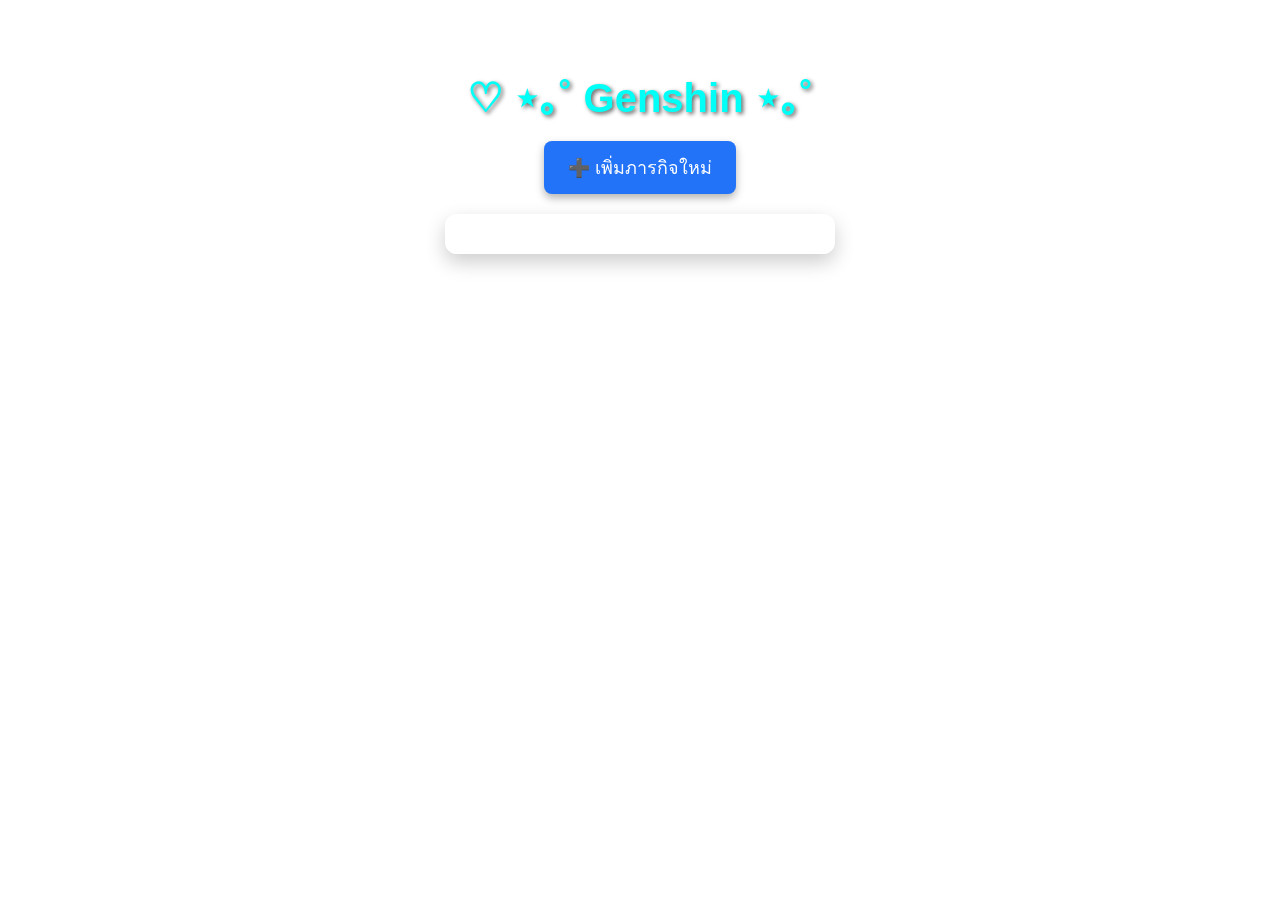
<file: cell03/ex03/index.html>
<!DOCTYPE html>
<html lang="th">
<head>
  <meta charset="UTF-8">
  <title>🌸 TO DO สไตล์อนิเมะ</title>
  <link rel="stylesheet" href="Cartoon.css">
  <link href="https://fonts.google.com/noto/specimen/Noto+Sans+Thai" rel="stylesheet">
  <style>
   body {
    
  font-family: 'Mochiy Pop One', sans-serif;
  background-size: cover;
  background-position: center;
  background-attachment: fixed;
  padding: 40px;
  color: #00FFF7;
  text-align: center;
}


    h1 {
      font-size: 2.5rem;
      text-shadow: 2px 2px 4px rgba(0,0,0,0.6);
      margin-bottom: 20px;
    }

    button {
        
      background-color: #2273f7;
      border: none;
      border-radius: 8px;
      padding: 12px 24px;
      font-size: 18px;
      color: white;
      cursor: pointer;
      box-shadow: 0 4px 8px rgba(0,0,0,0.3);
      transition: all 0.3s ease;
    }

    button:hover {
      background-color: #f51212;
      transform: scale(1.05);
    }

    #ft_list {
      background: rgba(255, 255, 255, 0.8);
      border-radius: 12px;
      padding: 20px;
      width: 350px;
      margin: 20px auto;
      box-shadow: 0 8px 20px rgba(0,0,0,0.2);
    }

    .todo {
      background-color: #fff0f5;
      border: 2px dashed #ff69b4;
      color: #d63384;
      padding: 12px;
      margin-bottom: 10px;
      border-radius: 10px;
      font-size: 16px;
      cursor: pointer;
      transition: transform 0.2s ease;
    }

    .todo:hover {
      background-color: #55ddf2;
      transform: scale(1.03);
    }
  </style>
</head>
<body>
  <h1> ♡ ⋆｡˚ Genshin ⋆｡˚  </h1>
  <button onclick="addTodo()">➕ เพิ่มภารกิจใหม่</button>
  <div id="ft_list"></div>

  <script>
    window.onload = function () {
      const saved = getCookie("todos");
      if (saved) {
        const todos = JSON.parse(saved);
        todos.forEach(todo => addTodoElement(todo));
      }
    };

    function addTodo() {
      const text = prompt("กรอกภารกิจน่ารัก ๆ ของคุณสิ~ ✨");
      if (text && text.trim() !== "") {
        addTodoElement(text.trim());
        saveTodos();
      }
    }

    function addTodoElement(text) {
      const todoDiv = document.createElement("div");
      todoDiv.className = "todo";
      todoDiv.innerText = "📝 " + text;

      todoDiv.onclick = function () {
        if (confirm("คุณแน่ใจว่าจะลบภารกิจนี้หรือเปล่า? 😢")) {
          todoDiv.remove();
          saveTodos();
        }
      };

      const list = document.getElementById("ft_list");
      list.insertBefore(todoDiv, list.firstChild);
    }

    function saveTodos() {
      const list = document.getElementById("ft_list");
      const todos = [];
      for (const child of list.children) {
        todos.push(child.innerText.replace("📝 ", ""));
      }
      setCookie("todos", JSON.stringify(todos), 365);
    }

    function setCookie(name, value, days) {
      const expires = new Date(Date.now() + days * 864e5).toUTCString();
      document.cookie = name + "=" + encodeURIComponent(value) + "; expires=" + expires + "; path=/";
    }

    function getCookie(name) {
      return document.cookie.split("; ").reduce((r, v) => {
        const parts = v.split("=");
        return parts[0] === name ? decodeURIComponent(parts[1]) : r
      }, "");
    }
  </script>
</body>
</html>
</file>
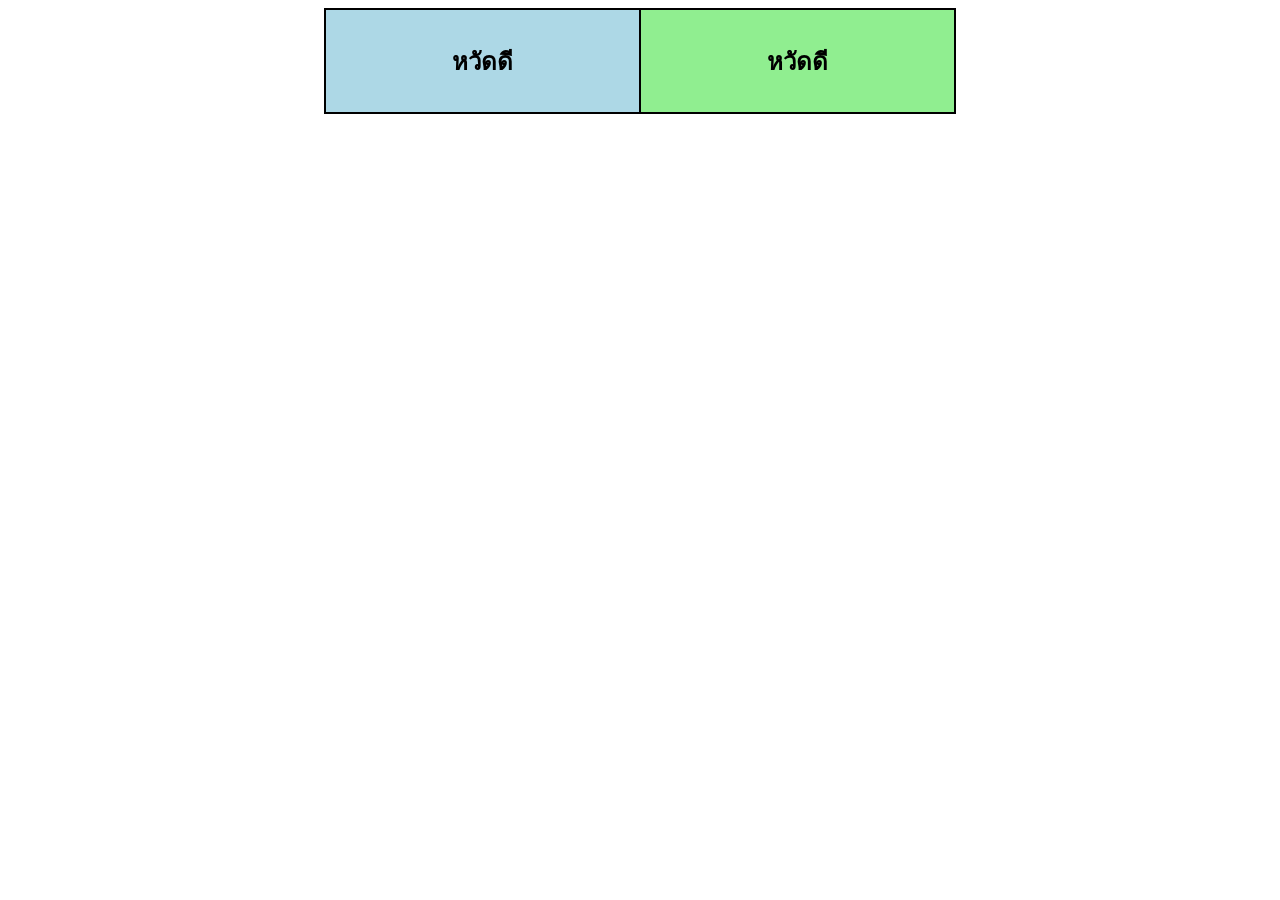
<file: cell01/ex05/ tab.html>
<!DOCTYPE html>
<html lang="en">
<head>
    <meta charset="UTF-8">
    <meta name="viewport" content="width=device-width, initial-scale=1.0">
    <title>Tab</title>
    <style>
        table {
            width: 50%;
            margin: auto;
            border-collapse: collapse;
        }
        td {
            width: 50%;
            height: 100px;
            text-align: center;
            font-size: 1.5em;
            font-weight: bold;
            border: 2px solid black;
        }
        .box1 {
            background-color: lightblue;
        }
        .box2 {
            background-color: lightgreen;
        }
    </style>
</head>
<body>

    <table>
        <tr>
            <td class="box1">หวัดดี</td>
            <td class="box2">หวัดดี</td>
        </tr>
    </table>

</body>
</html>
</file>
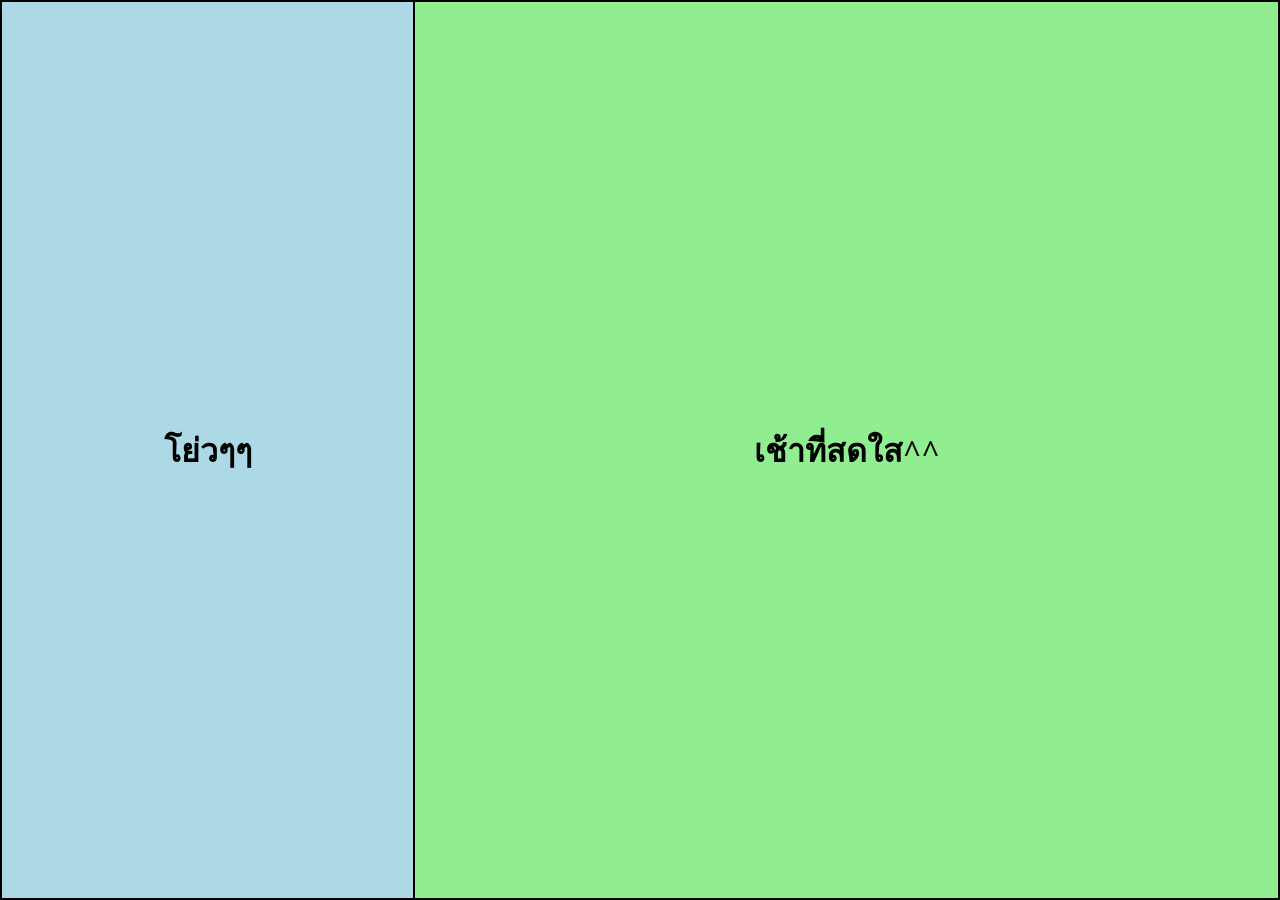
<file: cell01/ex06/responsive.html>
<!DOCTYPE html>
<html lang="en">
<head>
    <meta charset="UTF-8">
    <meta name="viewport" content="width=device-width, initial-scale=1.0">
    <title>Responsive Table</title>
    <style>
        * {
            margin: 0;
            padding: 0;
            box-sizing: border-box;
        }
        html, body {
            width: 100%;
            height: 100%;
            display: flex;
            justify-content: center;
            align-items: center;
            background-color: #f0f0f0;
        }
        table {
            width: 100%;
            height: 100%;
            border-collapse: collapse;
        }
        td {
            border: 2px solid black;
            text-align: center;
            font-size: 2em;
            font-weight: bold;
        }
        .box1 {
            background-color: lightblue;
        }
        .box2 {
            background-color: lightgreen;
        }
    </style>
</head>
<body>

    <table>
        <tr>
            <td class="box1">โย่วๆๆ</td>
            <td class="box2">เช้าที่สดใส^^</td>
        </tr>
    </table>

</body>
</html>
</file>
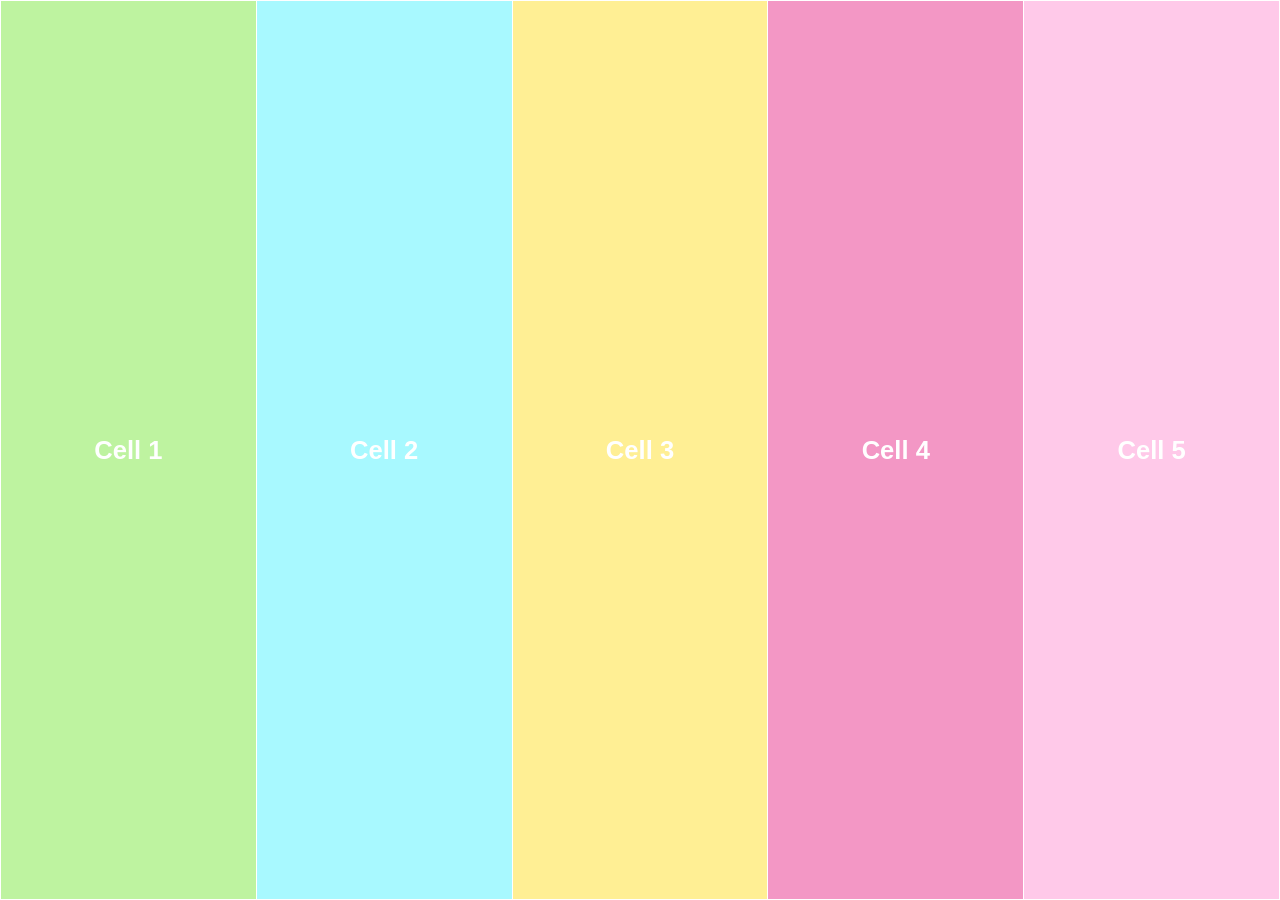
<file: cell02/ex00/responsive.html>
<!DOCTYPE html>
<html lang="en">
<head>
  <meta charset="UTF-8">
  <title>Responsive Table</title>
  <link rel="stylesheet" href="responsive.css">
</head>
<body>

  <table>
    <tr>
      <td class="cell1">Cell 1</td>
      <td class="cell2">Cell 2</td>
      <td class="cell3">Cell 3</td>
      <td class="cell4">Cell 4</td>
      <td class="cell5">Cell 5</td>
    </tr>
  </table>

</body>
</html>
</file>
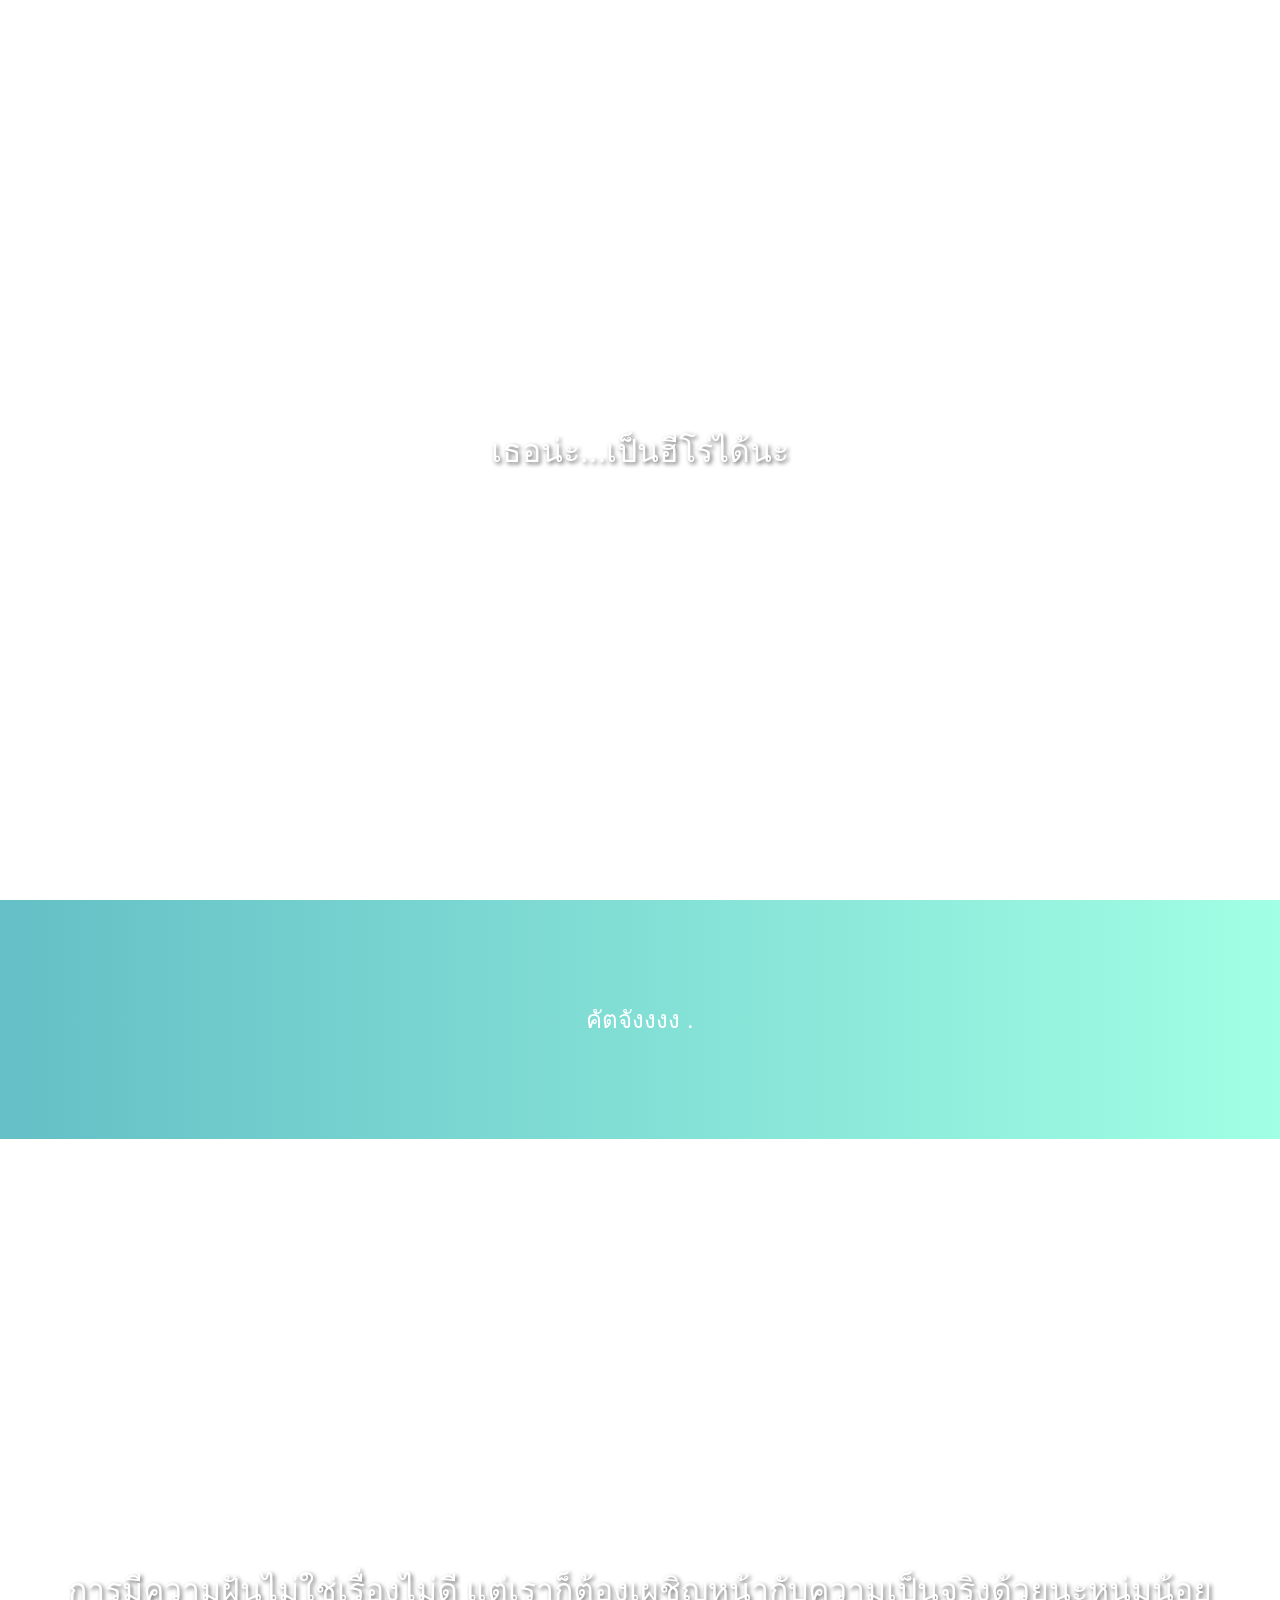
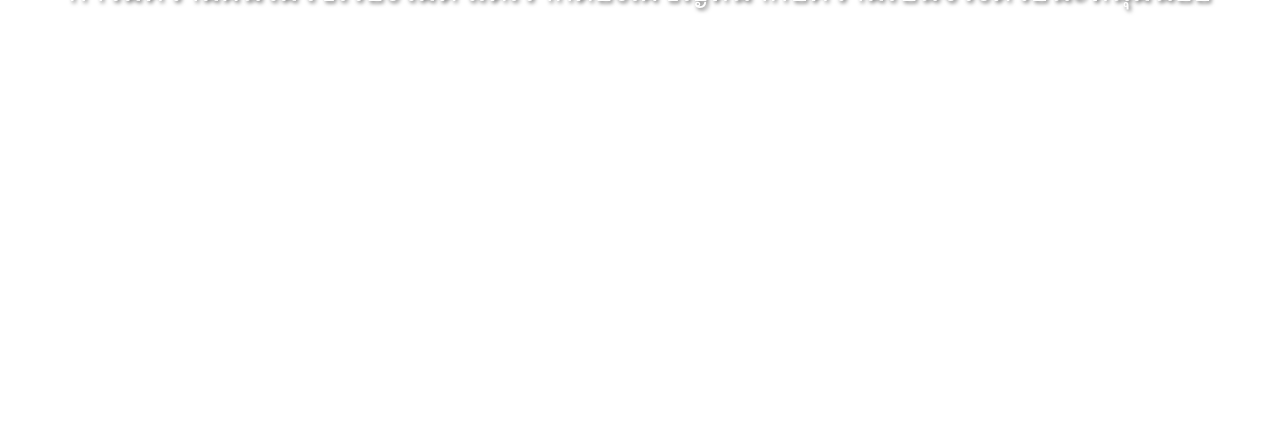
<file: cell02/ex02/parallax.html>
<!DOCTYPE html>
<html lang="en">
<head>
  <meta charset="UTF-8">
  <title>Parallax Page</title>
  <link rel="stylesheet" href="parallax.css">
</head>
<body>
  

  <!-- ภาพพื้นหลังแรก -->
  <section class="parallax parallax1">
    <div class="text">เธอน่ะ...เป็นฮีโร่ได้นะ</div>
  </section>

  <!-- บล็อกข้อความสีดำ -->
  <section class="content">
    <p>คัตจังงงง .</p>
  </section>

  <!-- ภาพพื้นหลังสุดท้าย -->
  <section class="parallax parallax2">
    <div class="text">การมีความฝันไม่ใช่เรื่องไม่ดี แต่เราก็ต้องเผชิญหน้ากับความเป็นจริงด้วยนะหนุ่มน้อย</div>
  </section>

</body>
</html>
</file>
<file: cell03/ex03/Cartoon.css>
body {
  background-image: url(https://thematter.co/wp-content/uploads/2020/10/genshin_01.jpg);
  background-size: cover;
  background-position: center;
  background-attachment: fixed;
  font-family: 'Kanit', sans-serif;
}
</file>
<file: cell02/ex00/responsive.css>
html, body {
  margin: 0;
  padding: 0;
  height: 100%;
  width: 100%;
}

body {
  display: flex;
  justify-content: center;
  align-items: center;
}

table {
  width: 100vw;
  height: 100vh;
  table-layout: fixed;
  border-collapse: collapse;
}

td {
  text-align: center;
  font-size: 2vw;
  font-family: Arial, sans-serif;
  font-weight: bold;
  color: white;
  padding: 20px;
  border: 1px solid #fff;
}

.cell1 { background-color: #bef3a0; }
.cell2 { background-color: #a8f9ff; }
.cell3 { background-color: #ffef94; }
.cell4 { background-color: #f397c5; }
.cell5 { background-color: #ffc9e9; }

/* Responsive fallback: stack cells vertically on small screens */
@media (max-width: 600px) {
  table, tbody, tr {
    display: block;
    width: 100%;
    height: auto;
  }

  td {
    display: block;
    width: 100%;
    height: 20vh;
    font-size: 5vw;
    box-sizing: border-box;
  }
}
</file>
<file: cell02/ex02/parallax.css>
/* รีเซ็ต */
* {
  margin: 0;
  padding: 0;
  box-sizing: border-box;
}

body, html {
  height: 100%;
  font-family: Arial, sans-serif;
}

/* Parallax section */
.parallax {
  height: 100vh;
  background-attachment: fixed;
  background-position: center;
  background-repeat: no-repeat;
  background-size: cover;
  display: flex;
  justify-content: center;
  align-items: center;
  color: white;
  font-size: 2em;
  text-shadow: 2px 2px 4px rgba(0,0,0,0.6);
}

/* ใช้ภาพความละเอียดสูง */
.parallax1 {
  background-image: url(https://www.catdumb.com/wp-content/uploads/2021/11/1-61.png);
  background-size: cover;
  image-rendering: -webkit-optimize-contrast; /* Safari/Chrome */
  image-rendering: crisp-edges; /* Firefox */
}

.parallax2 {
  background-image: url(https://i-baa-mang.com/wp-content/uploads/2023/03/1.png);
  background-size: cover;
  image-rendering: -webkit-optimize-contrast;
  image-rendering: crisp-edges;
}

/* ส่วนตรงกลาง */
.content {
  background: linear-gradient(to right, rgba(59, 174, 183, 0.79), rgba(135, 255, 221, 0.79));
  color: rgb(255, 255, 255);
  padding: 100px 30px;
  text-align: center;
  font-size: 1.5em;
}
</file>
